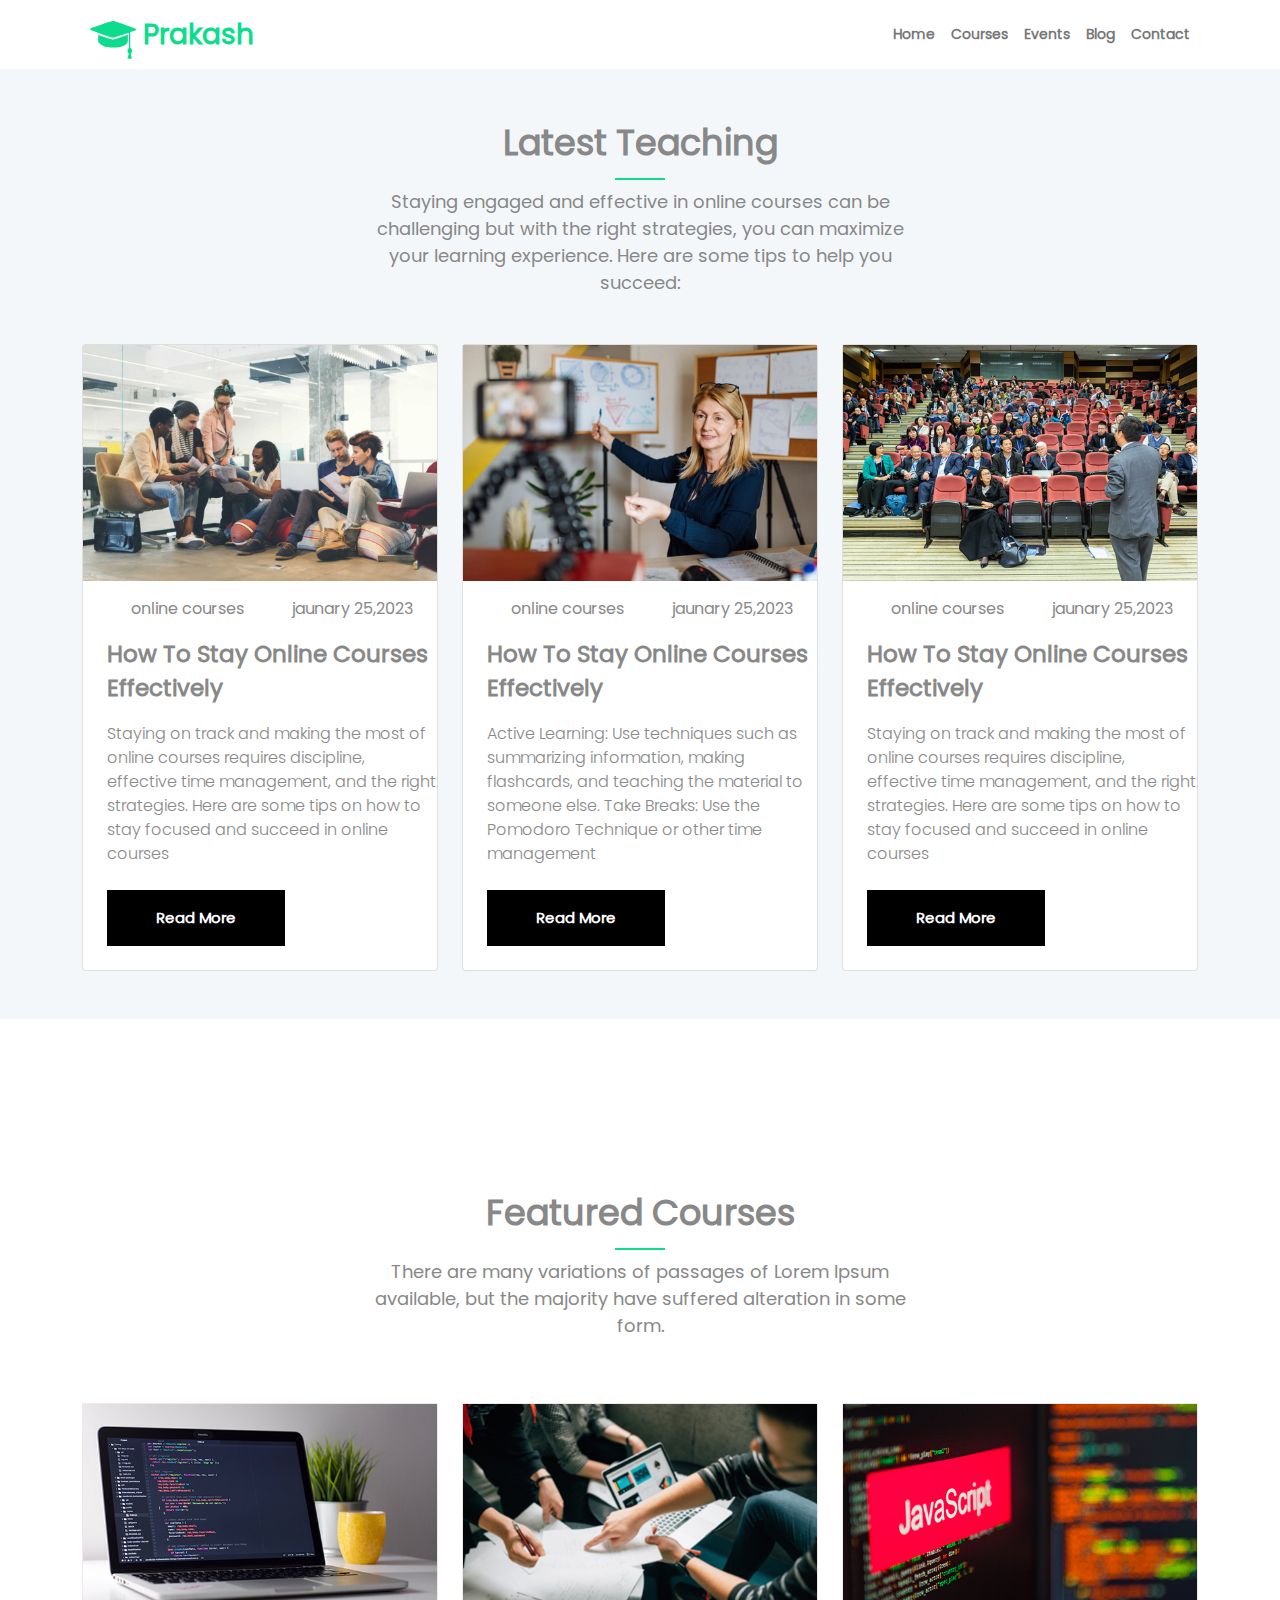
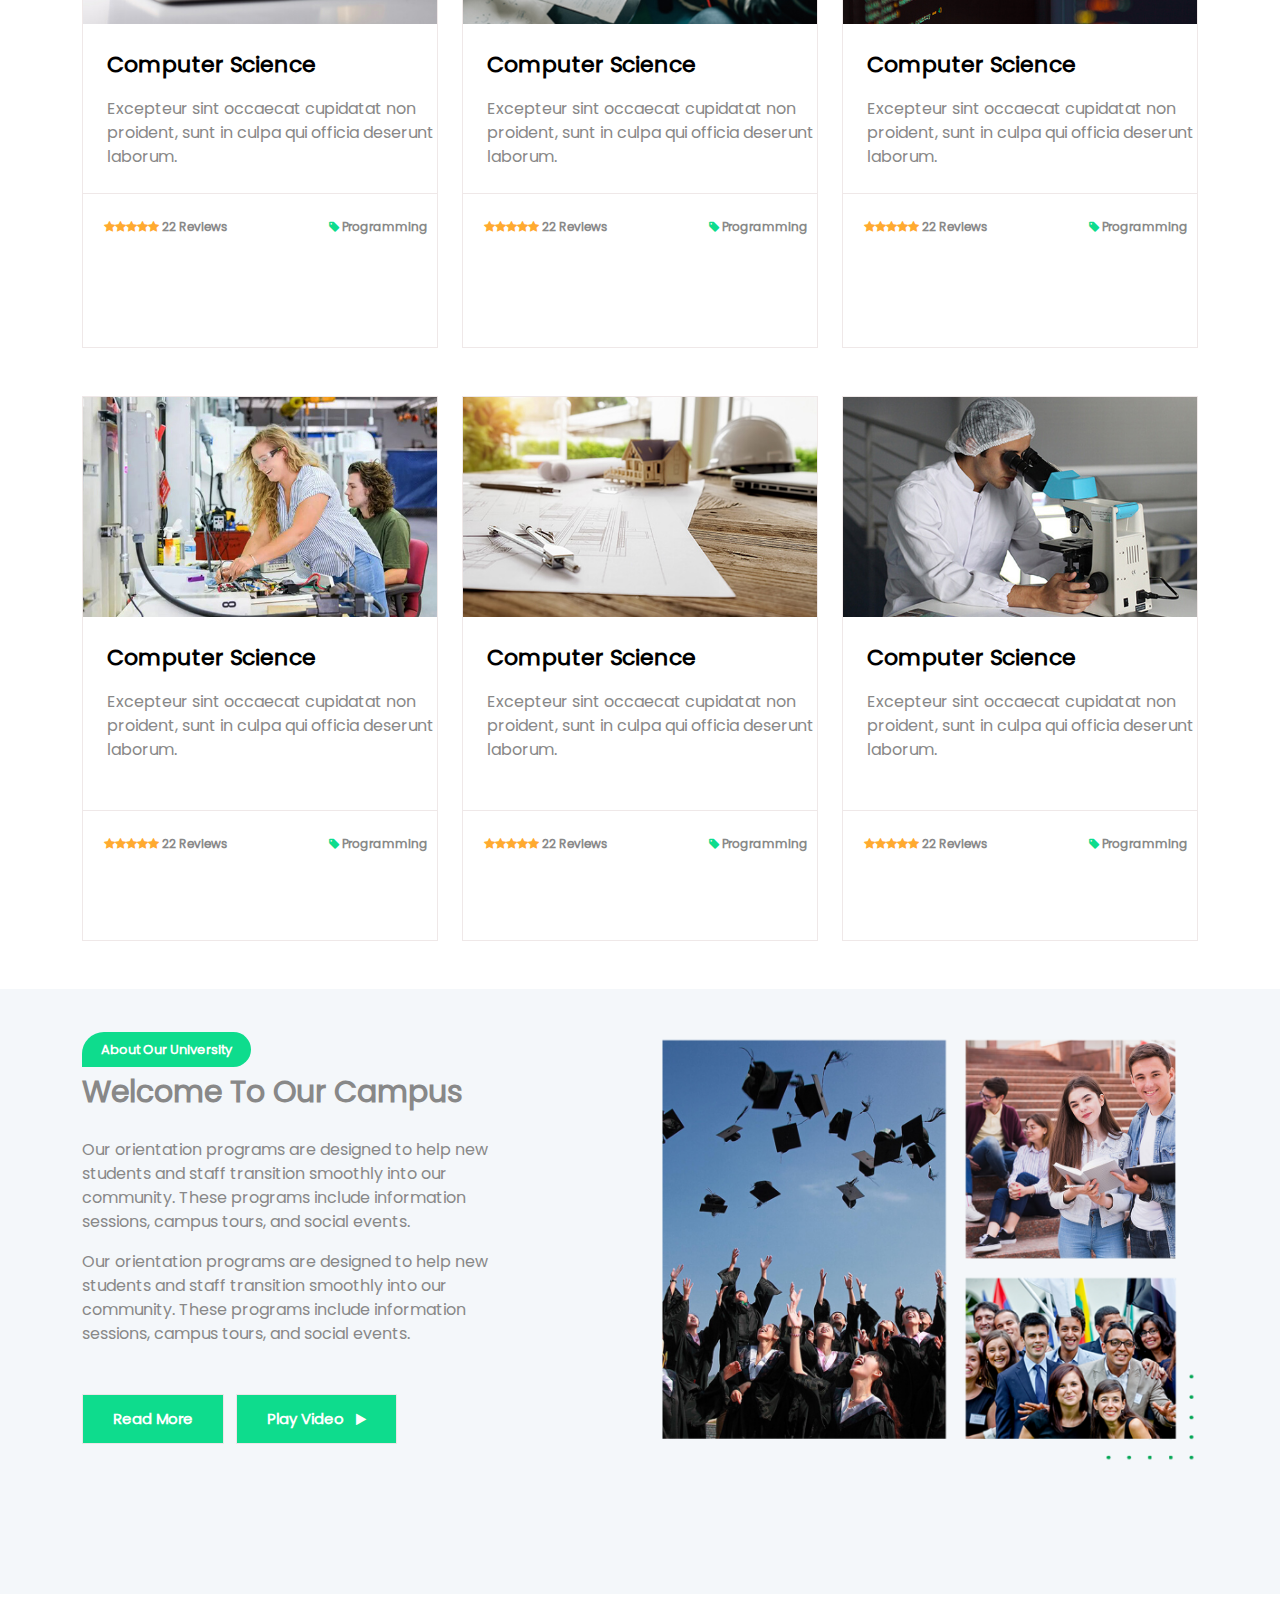
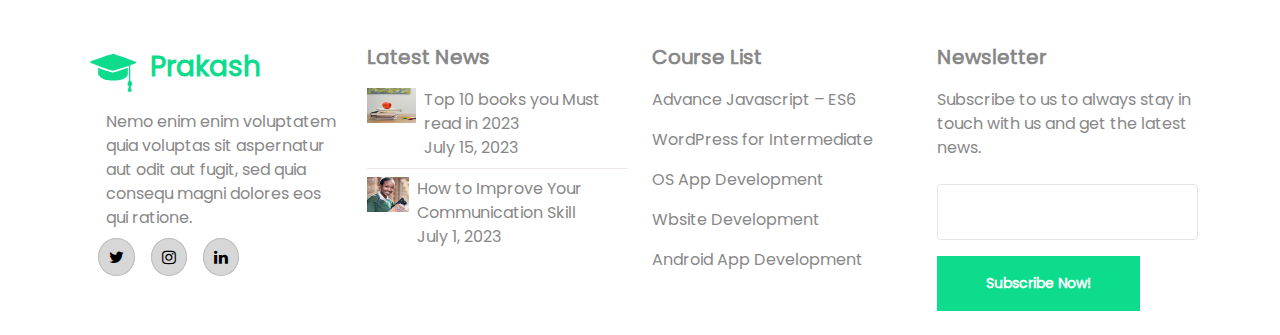
<file: html/course.html>
<!DOCTYPE html>
<html lang="en">

<head>
    <meta charset="UTF-8">
    <meta name="viewport" content="width=device-width, initial-scale=1.0">
    <title>Courses</title>
    <link rel="shortcut icon" href="../assets/images/favicon.png" type="image/x-icon">
    <link rel="stylesheet" href="../assets/font-awesome-4.7.0/font-awesome-4.7.0/css/font-awesome.min.css" />
    <link href="../assets/bootstrap-5.0.2-dist/css/bootstrap.min.css" rel="stylesheet">
    <link rel="stylesheet" href="https://cdn.jsdelivr.net/npm/swiper@11/swiper-bundle.min.css" />
    <script src="https://cdn.jsdelivr.net/npm/swiper@11/swiper-bundle.min.js"></script>
    <link rel="stylesheet" href="../css/style.css">
</head>

<body>
    <section>
        <div class="container">
            <nav class="navbar navbar-expand-lg navbar-light bg-white p-0">
                <img src="../assets/images/favicon.png" alt="">
                <div class="fs-3 fw-bold">
                    <span>
                    </span>
                    <span class="textgreen">Prakash</span>
                </div>
                <button class="navbar-toggler my-2" type="button" data-bs-toggle="collapse"
                    data-bs-target="#navbarSupportedContent" aria-controls="navbarSupportedContent"
                    aria-expanded="false" aria-label="Toggle navigation">
                    <span class="navbar-toggler-icon"></span>
                </button>
                <div class="collapse navbar-collapse" id="navbarSupportedContent">
                    <ul class="navbar-nav ms-auto my-lg-3">
                        <li class="nav-item ">
                            <a class="nav-link " href="../index.html">
                                home
                            </a>
                        </li>
                        <li class="nav-item ">
                            <a class="nav-link" href="#">
                                Courses
                            </a>
                        </li>
                        <li class="nav-item ">
                            <a class="nav-link" href="../html/event.html">
                                Events
                            </a>
                        </li>
                        <li class="nav-item ">
                            <a class="nav-link" href="../html/blog.html">
                                blog
                            </a>
                        </li>
                        <li class="nav-item">
                            <a class="nav-link" href="../html/contact.html">contact</a>
                        </li>
                    </ul>
                </div>
            </nav>
        </div>
    </section>
    <section class="latest">
        <div class="container">
            <div class="Experienced d-flex flex-column align-items-center">
                <i class="fas fa-user-friends pt-5"></i>
                <div class="Featured">
                    Latest teaching</div>
                <div class="underline my-2"></div>
                <div class="pages pb-5 text-center">Staying engaged and effective in online courses can be challenging
                    but with the right strategies, you can maximize your learning experience. Here are some tips to help
                    you succeed:</div>
            </div>
            <div>
                <div class="row">
                    <div class="col-md-6 col-lg-4">
                        <div class="card">
                            <img class="w-100 " src="../assets/images/leason1.jpg" alt="">
                            <div class="ps-4">
                                <div class="d-flex justify-content-around pt-3 ">
                                    <div class="">online courses</div>
                                    <div>jaunary 25,2023</div>
                                </div>
                                <div class="pt-3 stay">how to stay online courses effectively</div>
                                <div class="pt-3 dummy">
                                    Staying on track and making the most of online courses requires
                                    discipline, effective time management, and the right strategies. Here are some tips
                                    on how to stay focused and succeed in online courses
                                </div>
                                <div class="black-btns py-3 px-5 my-4 btn">read more</div>
                            </div>
                        </div>
                    </div>
                    <div class="col-md-6 col-lg-4">
                        <div class="card mt-5 mt-md-0">
                            <img class="w-100" src="../assets/images/leason2.jpg" alt="">
                            <div class="ps-4">
                                <div class="d-flex justify-content-around pt-3 ">
                                    <div class="">online courses</div>
                                    <div>jaunary 25,2023</div>
                                </div>
                                <div class="pt-3 stay">how to stay online courses effectively</div>
                                <div class="pt-3 dummy">Active Learning: Use techniques such as summarizing information,
                                    making flashcards, and teaching the material to someone else.
                                    Take Breaks: Use the Pomodoro Technique or other time management
                                </div>
                                <div class="black-btns py-3 px-5 my-4 btn">read more</div>
                            </div>
                        </div>
                    </div>
                    <div class="col-md-6 col-lg-4 pb-5">
                        <div class="card mt-5 mt-lg-0 ">
                            <img class="w-100" src="../assets/images/leason3.jpg" alt="">
                            <div class="ps-4">
                                <div class="d-flex justify-content-around pt-3 ">
                                    <div class="">online courses</div>
                                    <div>jaunary 25,2023</div>
                                </div>
                                <div class="pt-3 stay">how to stay online courses effectively</div>
                                <div class="pt-3 dummy">Staying on track and making the most of online courses requires
                                    discipline, effective time management, and the right strategies. Here are some tips
                                    on how to stay focused and succeed in online courses
                                </div>
                                <div class="black-btns py-3 px-5 my-4 btn">read more</div>
                            </div>
                        </div>
                    </div>
                </div>
            </div>
        </div>
    </section>
    <section class="Featured-Courses bg-white my-5">
        <div class="container">
            <div class="d-flex flex-column align-items-center">
                <div class="Featured">Featured Courses</div>
                <div class="underline my-2"></div>
                <div class="pages pb-3 text-center">There are many variations of passages of Lorem Ipsum available, but
                    the majority
                    have
                    suffered
                    alteration in some form.</div>
            </div>
            <div class="row">
                <div class="col-lg-4 col-md-6 col-12 pt-5">
                    <div class="card">
                        <div class="cardheader">
                            <img class="w-100" src="../assets/images/courses-1.jpg" alt="">
                        </div>
                        <div class="cardbody">
                            <div class="Science pb-3 pt-4 ps-4">Computer Science</div>
                            <div class="ps-4 occaecat">Excepteur sint occaecat cupidatat non proident, sunt in culpa qui
                                officia
                                deserunt laborum.
                            </div>
                        </div>
                        <div class="underlines pt-4"></div>
                        <div class="cardfooter">
                            <div class="row">
                                <div class="col-lg-6 col-12">
                                    <div class=" Reviews  pt-4"><span class="gold-star"><i class="fa fa-star"
                                                aria-hidden="true"></i><i class="fa fa-star" aria-hidden="true"></i><i
                                                class="fa fa-star" aria-hidden="true"></i><i class="fa fa-star"
                                                aria-hidden="true"></i><i class="fa fa-star"
                                                aria-hidden="true"></i></span>
                                        22 Reviews</div>
                                </div>
                                <div class="col-lg-6 col-12 pb-3">
                                    <div class=" Reviews ps-lg-5  pt-lg-4 pt-2">
                                        <i class="green-tag fa fa-tag" aria-hidden="true"></i> Programming
                                    </div>
                                </div>
                            </div>
                        </div>
                    </div>
                </div>
                <div class="col-lg-4 col-md-6 col-12 pt-5">
                    <div class="card">
                        <div class="cardheader">
                            <img class="w-100" src="../assets/images/courses-2.jpg" alt="">
                        </div>
                        <div class="cardbody">
                            <div class="Science pb-3 pt-4 ps-4">Computer Science</div>
                            <div class="ps-4 occaecat">Excepteur sint occaecat cupidatat non proident, sunt in culpa qui
                                officia
                                deserunt laborum.
                            </div>
                        </div>
                        <div class="underlines pt-4"></div>
                        <div class="cardfooter">
                            <div class="row">
                                <div class="col-lg-6 col-12">
                                    <div class=" Reviews  pt-4"><span class="gold-star"><i class="fa fa-star"
                                                aria-hidden="true"></i><i class="fa fa-star" aria-hidden="true"></i><i
                                                class="fa fa-star" aria-hidden="true"></i><i class="fa fa-star"
                                                aria-hidden="true"></i><i class="fa fa-star"
                                                aria-hidden="true"></i></span>
                                        22 Reviews</div>
                                </div>
                                <div class="col-lg-6 col-12 pb-3">
                                    <div class=" Reviews ps-lg-5  pt-lg-4 pt-2">
                                        <i class="green-tag fa fa-tag" aria-hidden="true"></i> Programming
                                    </div>
                                </div>
                            </div>
                        </div>
                    </div>
                </div>
                <div class="col-lg-4 col-md-6 col-12 pt-5">
                    <div class="card">
                        <div class="cardheader">
                            <img class="w-100" src="../assets/images/courses-3.jpg" alt="">
                        </div>
                        <div class="cardbody">
                            <div class="Science pb-3 pt-4 ps-4">Computer Science</div>
                            <div class="ps-4 occaecat">Excepteur sint occaecat cupidatat non proident, sunt in culpa qui
                                officia
                                deserunt laborum.
                            </div>
                        </div>
                        <div class="underlines pt-4"></div>
                        <div class="cardfooter">
                            <div class="row">
                                <div class="col-lg-6 col-12">
                                    <div class=" Reviews  pt-4"><span class="gold-star"><i class="fa fa-star"
                                                aria-hidden="true"></i><i class="fa fa-star" aria-hidden="true"></i><i
                                                class="fa fa-star" aria-hidden="true"></i><i class="fa fa-star"
                                                aria-hidden="true"></i><i class="fa fa-star"
                                                aria-hidden="true"></i></span>
                                        22 Reviews</div>
                                </div>
                                <div class="col-lg-6 col-12 pb-3">
                                    <div class=" Reviews ps-lg-5  pt-lg-4 pt-2">
                                        <i class="green-tag fa fa-tag" aria-hidden="true"></i> Programming
                                    </div>
                                </div>
                            </div>
                        </div>
                    </div>
                </div>
                <div class="col-lg-4 col-md-6 col-12 pt-5">
                    <div class="card">
                        <div class="cardheader">
                            <img class="w-100" src="../assets/images/courses-4.jpg" alt="">
                        </div>
                        <div class="cardbody">
                            <div class="Science pb-3 pt-4 ps-4">Computer Science</div>
                            <div class="ps-4 occaecat">Excepteur sint occaecat cupidatat non proident, sunt in culpa qui
                                officia
                                deserunt laborum.
                            </div>
                        </div>
                        <div class="underlines pt-5"></div>
                        <div class="cardfooter">
                            <div class="row">
                                <div class="col-lg-6 col-12">
                                    <div class=" Reviews  pt-4"><span class="gold-star"><i class="fa fa-star"
                                                aria-hidden="true"></i><i class="fa fa-star" aria-hidden="true"></i><i
                                                class="fa fa-star" aria-hidden="true"></i><i class="fa fa-star"
                                                aria-hidden="true"></i><i class="fa fa-star"
                                                aria-hidden="true"></i></span>
                                        22 Reviews</div>
                                </div>
                                <div class="col-lg-6 col-12 pb-3">
                                    <div class=" Reviews ps-lg-5  pt-lg-4 pt-2">
                                        <i class="green-tag fa fa-tag" aria-hidden="true"></i> Programming
                                    </div>
                                </div>
                            </div>
                        </div>
                    </div>
                </div>
                <div class="col-lg-4 col-md-6 col-12 pt-5">
                    <div class="card">
                        <div class="cardheader">
                            <img class="w-100" src="../assets/images/courses-5.jpg" alt="">
                        </div>
                        <div class="cardbody">
                            <div class="Science pb-3 pt-4 ps-4">Computer Science</div>
                            <div class="ps-4 occaecat">Excepteur sint occaecat cupidatat non proident, sunt in culpa qui
                                officia
                                deserunt laborum.
                            </div>
                        </div>
                        <div class="underlines pt-5"></div>
                        <div class="cardfooter">
                            <div class="row">
                                <div class="col-lg-6 col-12">
                                    <div class=" Reviews  pt-4"><span class="gold-star"><i class="fa fa-star"
                                                aria-hidden="true"></i><i class="fa fa-star" aria-hidden="true"></i><i
                                                class="fa fa-star" aria-hidden="true"></i><i class="fa fa-star"
                                                aria-hidden="true"></i><i class="fa fa-star"
                                                aria-hidden="true"></i></span>
                                        22 Reviews</div>
                                </div>
                                <div class="col-lg-6 col-12 pb-3">
                                    <div class=" Reviews ps-lg-5  pt-lg-4 pt-2">
                                        <i class="green-tag fa fa-tag" aria-hidden="true"></i> Programming
                                    </div>
                                </div>
                            </div>
                        </div>
                    </div>
                </div>
                <div class="col-lg-4 col-md-6 col-12 pt-5">
                    <div class="card">
                        <div class="cardheader">
                            <img class="w-100" src="../assets/images/courses-6.jpg" alt="">
                        </div>
                        <div class="cardbody">
                            <div class="Science pb-3 pt-4 ps-4">Computer Science</div>
                            <div class="ps-4 occaecat">Excepteur sint occaecat cupidatat non proident, sunt in culpa qui
                                officia
                                deserunt laborum.
                            </div>
                        </div>
                        <div class="underlines pt-5"></div>
                        <div class="cardfooter">
                            <div class="row">
                                <div class="col-lg-6 col-12">
                                    <div class=" Reviews pt-4"><span class="gold-star"><i class="fa fa-star"
                                                aria-hidden="true"></i><i class="fa fa-star" aria-hidden="true"></i><i
                                                class="fa fa-star" aria-hidden="true"></i><i class="fa fa-star"
                                                aria-hidden="true"></i><i class="fa fa-star"
                                                aria-hidden="true"></i></span>
                                        22 Reviews</div>
                                </div>
                                <div class="col-lg-6 col-12 pb-3">
                                    <div class=" Reviews ps-lg-5  pt-lg-4 pt-2">
                                        <i class="green-tag fa fa-tag" aria-hidden="true"></i> Programming
                                    </div>
                                </div>
                            </div>
                        </div>
                    </div>
                </div>
            </div>
        </div>
    </section>
    <section class="about-section">
        <div class="container">
            <div class="University pt-5">
                <div class="row">
                    <div class="col-lg-6 mt-3 mt-lg-0">
                        <div class="about">About Our University</div>
                        <div class="Welcome pt-2">Welcome To Our Campus</div>
                        <div class="dolors pt-4">Our orientation programs are designed to help new students and staff
                            transition smoothly into our community. These programs include information sessions, campus
                            tours, and social events.</div>
                        <div class="dolors pt-3">Our orientation programs are designed to help new students and staff
                            transition smoothly into our community. These programs include information sessions, campus
                            tours, and social events.</div>
                        <div class="pt-5">
                            <button class="black-btn btn">read more</button>
                            <button class="black-btn btn ms-2">play video <i class="play-icon fa fa-play ps-2"
                                    aria-hidden="true"></i></button>
                        </div>
                    </div>
                    <div class="col-lg-6 pt-5 pt-lg-0">
                        <img class="w-100" src="../assets/images/developerimage.png" alt="">
                    </div>
                </div>
            </div>
        </div>
    </section>
    <section class="Course-List pt-5">
        <div class="container">
            <div class="row">
                <div class="col-md-6 col-lg-3">
                    <div class="gray-text">
                        <div class="fs-3 fw-bold">
                            <span>
                                <img src="../assets/images/favicon.png" alt="">
                            </span>
                            <span class="textgreen">Prakash</span>
                        </div>
                        <div class="pt-3 ps-lg-4">Nemo enim enim voluptatem quia voluptas sit aspernatur aut odit aut
                            fugit, sed
                            quia
                            consequ
                            magni dolores eos qui ratione.</div>
                        <div class="d-flex pt-3 socialIcons ps-lg-2">
                            <div class="px-2"> <i class="fa fa-twitter" aria-hidden="true"></i></div>
                            <div class="px-2"> <i class="fa fa-instagram" aria-hidden="true"></i></div>
                            <div class="px-2"> <i class="fa fa-linkedin" aria-hidden="true"></i></div>
                        </div>
                    </div>
                </div>
                <div class="col-md-6 col-lg-3">
                    <div class="gray-text">
                        <div class="text-bold fs-5 fw-bold pt-4 pt-lg-0">Latest News</div>
                        <div class="d-flex pt-3">
                            <img class="w-25" src="../assets/images/footer1.jpg" alt="">
                            <div class="ps-2">
                                <div>Top 10 books you Must read in 2023</div>
                                <div>July 15, 2023</div>
                            </div>
                        </div>
                        <div class="underlines my-2"></div>
                        <div class="d-flex">
                            <img class="w-25" src="../assets/images/footer2.jpg" alt="">
                            <div class="ps-2">
                                <div>How to Improve Your Communication Skill</div>
                                <div>July 1, 2023</div>
                            </div>
                        </div>
                    </div>
                </div>
                <div class="col-md-6 col-lg-3">
                    <div class="gray-text">
                        <div class="text-bold fs-5 fw-bold pt-4 pt-lg-0">Course List</div>
                        <div class="pt-3">Advance Javascript – ES6</div>
                        <div class="pt-3">WordPress for Intermediate</div>
                        <div class="pt-3">OS App Development</div>
                        <div class="pt-3">Wbsite Development</div>
                        <div class="pt-3">Android App Development</div>
                    </div>
                </div>
                <div class="col-md-6 col-lg-3">
                    <div class="gray-text pb-4">
                        <div class="text-bold fs-5 fw-bold pt-4 pt-lg-0">Newsletter</div>
                        <div class="py-3 ">Subscribe to us to always stay in touch with us and get the latest news.
                        </div>
                        <input class="email py-lg-3    form-control" type="text">
                        <a href="../contect.html" class=" mt-3 px-5 py-lg-3 green-btn btn ">subscribe now!</a>
                    </div>
                </div>
            </div>
        </div>
    </section>
    <script src="../assets/bootstrap-5.0.2-dist/js/bootstrap.bundle.min.js"></script>
</body>

</html>
</file>
<file: css/style.css>
@font-face {
  font-family: "Poppins";
  src: url(../assets/Poppins-Regular.ttf);
}
@font-face {
  font-family: "poppins-bold";
  src: url("../assets/Poppins-Bold.ttf");
}
@font-face {
  font-family: "poppins-light";
  src: url("../assets/Poppins-Light.ttf");
}
* {
  scroll-behavior: smooth;
}
:root {
  --brandcolor: #0edc8d;
  --bgColor: #f4f7fa;
  --text-color: #888;
}
body {
  color: #888;
  font-family: "Poppins", sans-serif;
  font-weight: 200;
}
.contact-info .text-warning a {
  color: gray;
}
.banner-tittle {
  font-size: 14px;
  font-weight: 600;
  color: white;
}
.textgreen {
  color: var(--brandcolor);
}
.bg-lights {
  background-color: var(--brandcolor) !important;
  text-transform: capitalize;
}
.social-icons {
  color: white;
  font-size: 15px;
}
.login-button {
  font-size: 13px;
  font-weight: 600;
  color: white;
  cursor: no-drop;
}
.login-buttons {
  text-transform: capitalize;
  font-size: 13px;
  font-weight: 600;
  background-color: white;
  color: var(--brandcolor);
  border-radius: 5px;
  padding-top: 8px;
  padding-bottom: 8px;
  cursor: no-drop;
}
.dropdown-toggle::after {
  content: none !important;
}
.dropdown:hover .dropdown-menu {
  display: block;
}
.w-25 {
  height: 35px;
}
.navbar-nav {
  font-size: 16px;
  text-transform: capitalize;
}
.nav-link {
  color: #614d4d;
  font-weight: 600;
  font-size: 14px;
}
input.form-control {
  margin-right: -50px;
  font-size: 15px;
  margin-top: 8px;
}
.box-fa {
  top: 10px;
  left: 130px;
  color: black;
  border-left: 1px solid #d1d3da;
  height: 32px;
  padding-top: 6px;
}
.swiper-pagination-bullet-active {
  background: white;
  width: 20px;
  border-radius: 20px;
  font-size: 28px;
}
.swiper-pagination-bullet {
  background: white;
  opacity: unset;
}
.parents,
.parentss,
.background-images {
  width: 100%;
  margin-top: -90px;
  height: 720px;
  color: white;
  background-size: cover !important;
}
.nav a.nav-link {
  padding: 20px 0;
  position: relative;
}
.dolor {
  width: 80%;
  font-size: 16px;
  color: var(--text-color);
}
.parents {
  background: linear-gradient(0deg, #081828e3, #081828e3),
    url(../assets/images/bannericon1.jpg);
}
.parentss {
  background: linear-gradient(0deg, #081828e3, #081828e3),
    url(../assets/images/bannericon2.jpg);
}
.background-images {
  background: linear-gradient(0deg, #081828e3, #081828e3),
    url(../assets/images/banner3.jpg);
}
.simply {
  width: 27%;
  margin: 20px auto 0px;
}
.swiper {
  width: 100%;
  height: 100%;
}
.swiper-slide {
  text-align: center;
  font-size: 18px;
  background: #fff;
  display: flex;
  justify-content: center;
  align-items: center;
}
.swiper-slide img {
  width: 30%;
  border-radius: 50%;
}
.green-btns,
.green-btns:hover {
  background: var(--brandcolor);
  border-radius: 30px;
  font-size: 13px;
  color: #fff;
  display: inline;
  text-align: center;
  margin: 12px auto;
  font-weight: 600;
  text-transform: capitalize;
}
.idea {
  font-size: 43px;
  text-transform: capitalize;
  font-weight: bold;
  line-height: 50px;
}
.more,
.our {
  text-transform: capitalize;
  font-size: 14px;
  padding-top: 13px;
  padding-bottom: 13px;
  padding-left: 30px;
  padding-right: 30px;
  font-weight: 600;
  border-radius: 0px;
  margin-top: 40px;
  margin-left: 15px;
}

.excellent .swiper-pagination-bullets,
.swiper-pagination-bullets.swiper-pagination-horizontal,
.swiper-pagination-custom,
.swiper-pagination-fraction {
  position: absolute;
  bottom: 50;
}
.Lorem {
  width: 24%;
}
.more {
  background: linear-gradient(to right, #0edc8d 50%, #fff 50%);
  background-size: 200% 100%;
  background-position: right;
  color: black;
  transition: all 1s ease;
}
.more:hover {
  color: white;
  background-position: left;
}
.our {
  background: linear-gradient(to right, #fff 50%, #0edc8d 50%);
  background-size: 200% 100%;
  background-position: right;
  color: white;
  transition: all 1s ease;
}
.our:hover {
  background-color: #fff;
  color: #000;
  background-position: left;
}
.Trending {
  font-size: 20px;
  font-weight: bold;
}
.explore-btn {
  text-align: center;
  text-transform: capitalize;
  font-weight: 600;
  font-size: 15px;
  border-radius: 0px;
  border: 1px solid rgb(235, 231, 231);
  background: linear-gradient(to right, #0edc8d 50%, white 50%);
  background-size: 200% 100%;
  background-position: right;
  transition: all 1s ease;
}
.explore-btn:hover {
  background-color: var(--brandcolor);
  color: white;
  background-position: left;
}
.about-section {
  background-color: #f4f7fa;
}
.about {
  background-color: var(--brandcolor);
  border-top-left-radius: 25px;
  display: inline;
  padding: 8px 19px;
  border-top-right-radius: 20px;
  border-bottom-right-radius: 20px;
  font-size: 13px;
  font-weight: 800;
  color: white;
}
.Welcome {
  font-size: 30px;
  font-weight: bold;
}
.dolors {
  color: var(--text-color);
  width: 80%;
}
.black-btn {
  color: white;
  text-align: center;
  text-transform: capitalize;
  font-weight: 600;
  font-size: 15px;
  border-radius: 0px;
  padding: 13px 30px;
  border: 1px solid rgb(235, 231, 231);
  background: linear-gradient(to right, black 50%, #0edc8d 50%);
  background-size: 200% 100%;
  background-position: right;
  transition: all 1s ease;
}
.courses {
  border-left: 1px solid rgb(224, 220, 220);
}
.black-btn:hover {
  background-color: var(--brandcolor);
  color: white;
  background-position: left;
}
.play-icon {
  font-size: 13px;
  outline-color: white;
}
.Featured-Courses {
  background-color: white;
}
.Featured {
  font-size: 35px;
  font-weight: bold;
  text-transform: capitalize;
}
.pages {
  width: 50%;
  font-size: 18px;
  color: var(--text-color);
}
.underline {
  border: 1px solid var(--brandcolor);
  width: 50px;
}
.underlines {
  border-bottom: 1px solid rgb(239, 232, 232);
}
.Science {
  font-size: 22px;
  font-weight: bold;
  color: black;
}
.occaecat {
  color: var(--text-color);
}
.gold-star {
  color: #ffaa30;
}
.green-tag {
  color: var(--brandcolor);
}
.Reviews {
  font-size: 12px;
  font-weight: 600;
  text-transform: capitalize;
}
.Featured-Courses .card {
  border-radius: 0px;
  border-color: rgb(239, 232, 232);
  min-height: 545px !important;
}
.clients {
  height: 300px;
  width: 100%;
  color: white;
  position: relative;
  background-size: cover !important;
  background: #fff
    url(https://demo.graygrids.com/themes/edugrids/assets/images/achievement/achievement-bg.jpg)
    fixed;
}
.clients::before {
  position: absolute;
  top: 0;
  left: 0;
  width: 100%;
  height: 100%;
  opacity: 0.9;
  content: "";
  transition: all 0.4s ease;
  z-index: 6;
}
.clients::before {
  background-color: #0edc8d;
}
.numbers {
  font-size: 35px;
  font-weight: 600;
  color: white;
  z-index: 7;
  position: relative;
}
.Client {
  position: relative;
  z-index: 7;
}
.lookimage {
  border-radius: 50%;
  width: 40px;
  height: 40px;
}
.bg-skyblue {
  background-color: #f4f7fa;
}
.Teacher {
  font-size: 15px;
  font-weight: 600;
  color: var(--brandcolor);
}
.expert {
  color: var(--text-color);
  width: 80%;
}
.gomez {
  font-size: 18px;
  font-weight: bold;
}
.courses {
  position: relative;
}
.courses::after {
  content: "";
  display: block;
  width: 0;
  height: 6px;
  background: var(--brandcolor);
  position: absolute;
  bottom: 0;
  transition: width 1s;
}

.courses:hover::after {
  width: 100%;
}
.Students {
  background-color: var(--brandcolor);
}
.say {
  font-size: 35px;
  font-weight: 600;
  color: white;
}
.white-border {
  border: 1px solid white;
  width: 50px;
}

.passages {
  width: 50%;
  font-size: 14px;
  font-weight: 500;
  color: white;
}
.sign-up .sign {
  font-size: 15px;
  font-weight: 600;
}
.news {
  font-size: 35px;
  font-weight: bold;
}

.green-btn:hover {
  background: linear-gradient(to right, #0edc8d 50%, black 50%);
  background-size: 200% 100%;
  background-position: right;
  background-color: var(--brandcolor);
  color: white;
  transition: all 1s ease;
}
.green-btn {
  background-color: var(--brandcolor);
  color: white;
  background-position: left;
  border-radius: unset;
  font-weight: 600;
  font-size: 14px;
  text-transform: capitalize;
}
.email {
  border: 1px solid rgb(230, 227, 227);
  font-weight: 600;
}
.deveplopment {
  height: 300px;
  width: 100%;
  color: white;
  position: relative;
  background-size: cover !important;
  background: #fff
    url(https://demo.graygrids.com/themes/edugrids/assets/images/cta/call-bg.jpg)
    fixed;
}
.deveplopment::before {
  position: absolute;
  top: 0;
  left: 0;
  width: 100%;
  height: 100%;
  opacity: 0.9;
  content: "";
  transition: all 0.4s ease;
  background-color: #0edc8d;
  z-index: 2;
}
.news,
.free,
.frees,
.white-btn {
  z-index: 3;
}
.white-btn {
  background-color: white;
  color: black;
  background-position: left;
  border-radius: unset;
  font-weight: 600;
  font-size: 14px;
  text-transform: capitalize;
}
.white-btn:hover {
  background: linear-gradient(to right, #0edc8d 50%, black 50%);
  background-size: 200% 100%;
  background-position: right;
  background-color: var(--brandcolor);
  color: white;
  transition: all 1s ease;
}
.black-btns {
  background-color: black;
  color: white;
  background-position: left;
  border-radius: unset;
  font-weight: 600;
  font-size: 15px;
  text-transform: capitalize;
}
.black-btns:hover {
  background: linear-gradient(to right, #0edc8d 50%, black 50%);
  background-size: 200% 100%;
  background-position: right;
  background-color: var(--brandcolor);
  color: white;
  transition: all 1s ease;
}
.dummy {
  color: var(--text-color);
  font-family: "poppins-light";
}
.stay {
  font-size: 23px;
  font-weight: bold;
  text-transform: capitalize;
}
.latest {
  background-color: #f4f7fa;
}
.clients-img {
  max-width: 220px;
  width: 85%;
  opacity: 0.3;
  -webkit-transition: all 0.3s ease-out 0s;
  transition: all 0.3s ease-out 0s;
}
.gray-text {
  color: var(--text-color);
}
.small-image {
  position: relative;
}
.small-image:after {
  content: "";
  position: absolute;
  left: 48%;
  top: 100%;
  width: 0;
  height: 0;
  border-left: 10px solid transparent;
  border-right: 10px solid transparent;
  border-top: 10px solid #ffff;
  clear: both;
}
.iconParent i.fa:before {
  width: 30px;
  display: flex;
  padding: 20px;
  justify-content: center;
  align-items: center;
  height: 30px;
  border: 1px solid rgb(220, 214, 214);
  border-radius: 50%;
  margin-right: 5%;
}
.jane {
  font-size: 17px;
  font-weight: 600;
  text-transform: capitalize;
  color: white;
}
.founder {
  color: white;
  font-size: 15px;
  font-weight: 500;
  text-transform: capitalize;
}
.text-centers {
  color: var(--brandcolor);
}
.text-frist {
  font-size: 0.8em;
  text-align: justify;
  padding-bottom: 20px;
}
.iconParent i {
  border: 1px solid rgb(251, 251, 251);
  border-radius: 50%;
  color: #000;
}
.iconParent i:hover {
  border-radius: 50%;
  color: #fff;
  background-color: var(--brandcolor);
}
.iconParent i.fa {
  transition: transform 0.8s;
}
.iconParent i.fa:hover {
  transform: rotate(360deg);
}
.socialIcons i.fa:before {
  padding: 10px;
  background-color: rgb(215, 215, 215);
  border: 1px solid rgb(188, 188, 188);
  border-radius: 50%;
  color: #000;
}
.socialIcons i.fa {
  transition: transform 0.3s;
}
.socialIcons i.fa:hover:before {
  background-color: var(--brandcolor);
  color: #fff;
  border: 1px solid var(--brandcolor);
}
.socialIcons i.fa:hover {
  transform: rotate(360deg);
}
.Students .swiper-pagination {
  bottom: 10px;
  top: unset;
}
.Developer-card, .swiper-slide{
  min-height: 400px !important;
}
.Experienced .card{
  min-height: 590px;
}
.latest .card{
  min-height: 620px;
}
@media (min-width: 200px) {
  .simply {
    width: 100%;
    margin: 20px auto 0px;
  }
  .clients {
    height: 465px;
  }
  .numbers,
  .Client {
    text-align: center;
  }
  .about-section {
    padding-bottom: 60px;
  }
  .Featured-Courses {
    padding-top: 60px;
  }
  .clients .Client {
    font-size: 14px;
    font-weight: 600;
  }
  .Reviews {
    text-align: center;
  }
  .Lorem {
    width: 90%;
  }
  .pages {
    width: 70%;
  }
  .idea {
    font-size: 29px;
    line-height: 35px;
  }
  .passages {
    width: 70%;
  }
  .Subscribe {
    width: 95%;
  }
  .free {
    width: 95%;
  }
}
@media (min-width: 576px) {
  .simply {
    width: 80%;
    margin: 20px auto 0px;
  }
  .about-section {
    padding-bottom: 60px;
  }
  .Featured-Courses {
    padding-top: 60px;
  }
  .clients .Client {
    font-size: 14px;
    font-weight: 600;
  }
  .Reviews {
    text-align: center;
  }
  .clients {
    height: 465px;
  }
  .numbers,
  .Client {
    text-align: center;
  }
  .Lorem {
    width: 60%;
  }
  .Subscribe {
    width: 70%;
  }
  .free {
    width: 80%;
  }
}
@media (min-width: 768px) {
  .Lorem {
    width: 50%;
  }
  .about-section {
    padding-bottom: 60px;
  }
  .Featured-Courses {
    padding-top: 60px;
  }
  .clients .Client {
    font-size: 20px;
    font-weight: 600;
  }
  .Reviews {
    text-align: center;
  }
  .clients {
    height: 250px;
  }
  .parentser {
    text-align: center;
  }
  .Subscribe {
    width: 55%;
  }
  .free {
    width: 60%;
  }
}
@media (min-width: 992px) {
  .about-section {
    padding-bottom: 120px;
  }
  .Lorem {
    width: 40%;
  }
  .pages {
    width: 35%;
  }
  .idea {
    font-size: 32px;
    line-height: 40px;
  }
  .passages {
    width: 35%;
  }
  .Subscribe {
    width: 45%;
  }
  .free {
    width: 50%;
  }
  .programming_card{
    min-height: 450px;
  }
}
@media (min-width: 1200px) {
  .Reviews {
    text-align: center;
  }
  .idea {
    font-size: 43px;
  }
  .about-section {
    padding-bottom: 120px;
  }
  .Featured-Courses {
    padding-top: 120px;
  }
  .clients {
    height: 300px;
  }
  .Lorem {
    width: 30%;
  }
  .pages {
    width: 50%;
  }
  .passages {
    width: 50%;
  }
  .Subscribe {
    width: 25%;
  }
  .free {
    width: 31%;
  }
}
@media (min-width: 1400px) {
  .about-section {
    padding-bottom: 120px;
  }
  .Featured-Courses {
    padding-top: 120px;
  }
}
@media (min-width: 1600px) {
  .about-section {
    padding-bottom: 120px;
  }
  .Featured-Courses {
    padding-top: 120px;
  }
  .Lorem {
    width: 25%;
  }
}
@media (min-width: 1800px) {
  .about-section {
    padding-bottom: 120px;
  }
  .Featured-Courses {
    padding-top: 120px;
  }
}
@media (max-width: 9928px) {
  .banner-tittle,
  .Create {
    text-align: center;
  }
}
</file>
